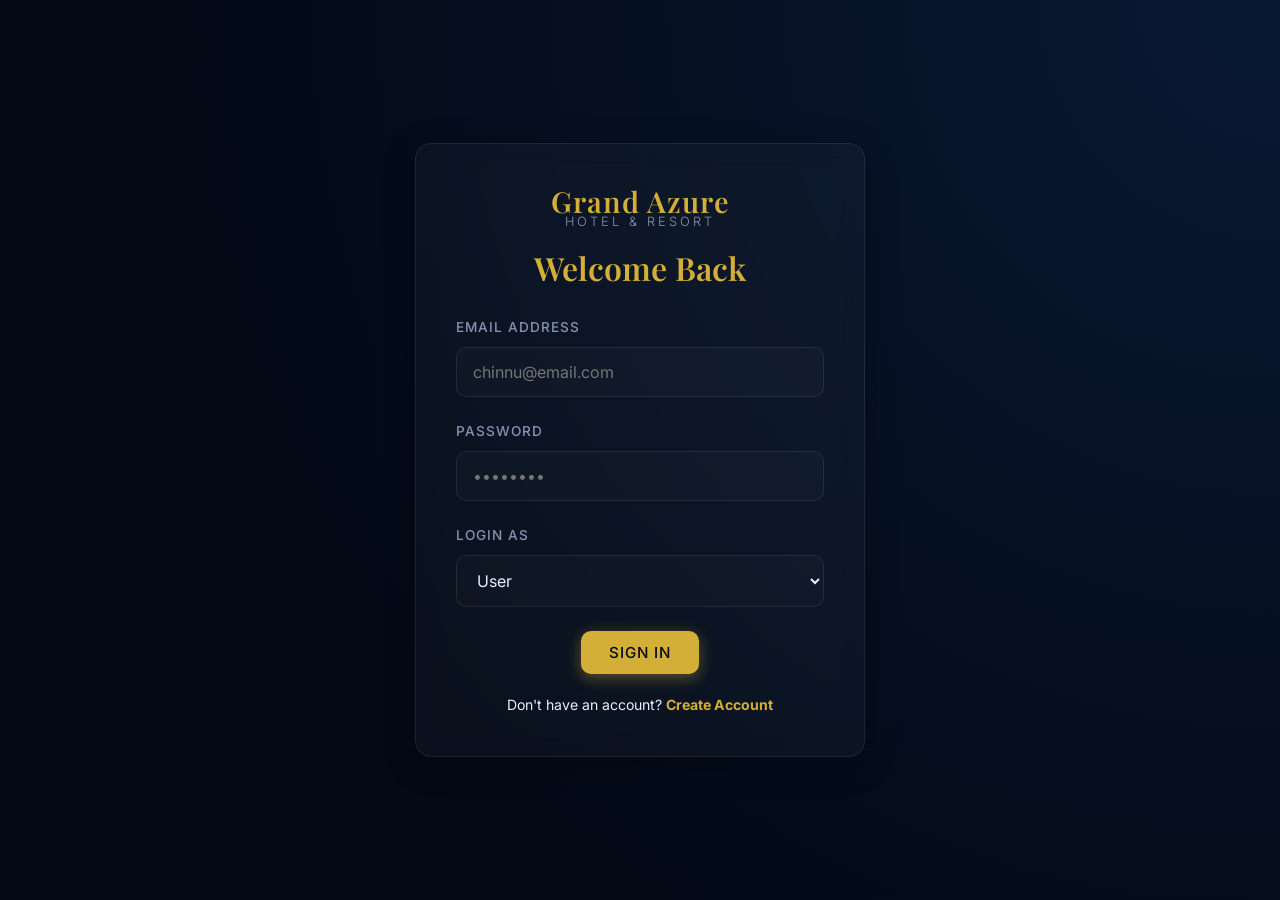
<file: frontend/index.html>
<!DOCTYPE html>
<html lang="en">
<head>
  <meta charset="UTF-8" />
  <meta name="viewport" content="width=device-width, initial-scale=1.0"/>
  <title>Grand Azure — Home</title>
  <link rel="stylesheet" href="styles.css" />
</head>

<body>

<nav class="glass">
  <div class="nav-brand">Grand Azure <span>Hotel & Resort</span></div>

  <ul class="nav-links">
    <li><a onclick="showHome(); setActive(this)" class="active">Home</a></li>
    <li><a onclick="showRooms(); setActive(this)">Rooms</a></li>
    <li><a href="booking.html">Book a Room</a></li>
    <li><a onclick="showDashboard(); setActive(this)">Dashboard</a></li>
    <li><a onclick="showCancel(); setActive(this)">Cancel Booking</a></li>
    <li style="position:relative;">
      <div class="profile-circle" id="profileCircle" style="cursor:pointer;" onclick="toggleProfileDropdown()">U</div>
      <div id="profileDropdown" class="glass" style="display:none; position:absolute; right:0; top:50px; width:220px; padding:15px; border-radius:8px; z-index:100; box-shadow: 0 4px 15px rgba(0,0,0,0.5);">
        <p style="margin:0 0 5px 0; font-weight:bold;" id="dropName"></p>
        <p style="margin:0 0 15px 0; font-size:0.85rem; color:var(--text-muted);" id="dropEmail"></p>
        <button class="btn btn-sm btn-danger" style="width:100%" onclick="logout()">Log Out</button>
      </div>
    </li>
  </ul>
</nav>

<div class="container">
  <h1 id="welcomeText"></h1>

  <!-- SECTIONS -->
  <div id="home-section">
    <div id="home-desc" class="glass" style="padding: 20px; margin-top: 20px; margin-bottom: 20px; border-left: 4px solid var(--gold);">
      <h2 style="margin-bottom:10px;">About Grand Azure</h2>
      <p style="color:var(--text-muted); font-size:1.1rem; line-height:1.6;">
        Welcome to Grand Azure, the most luxurious hotel and resort. Enjoy our premium amenities, beautiful ocean views, and exceptional 24/7 room service. 
        From a cozy single room to a grand duplex suite, we offer exactly what you need for an unforgettable stay. Unwind at our award-winning spa, dine at our Michelin-starred restaurant, and let us take care of your every need.
      </p>
    </div>
    
    <marquee class="glass" style="padding: 10px; color: var(--gold); font-weight: bold; border-radius: 4px; margin-bottom:20px;">
      🎉 Special Deal: Grab our Weekly Discounts with 20% OFF on all Deluxe rooms! 🌊 Book a Suite this weekend and get a complimentary SPA session! 🍽️ Free breakfast included with every stay!
    </marquee>
  </div>

  <div id="rooms-section" style="display:none;">
    <!-- FILTER -->
    <div class="category-filter-bar">
      <button class="cat-btn active" onclick="filterRooms('All', this)">All</button>
      <button class="cat-btn" onclick="filterRooms('Single', this)">Single</button>
      <button class="cat-btn" onclick="filterRooms('Double', this)">Double</button>
      <button class="cat-btn" onclick="filterRooms('Deluxe', this)">Deluxe</button>
      <button class="cat-btn" onclick="filterRooms('Suite', this)">Suite</button>
    </div>
    <div class="room-grid" id="rooms-grid"></div>
  </div>
  <div id="dashboard-section" style="display:none;"></div>
  <div id="cancel-section" style="display:none;"></div>

</div>

<script>
// ✅ VERIFY LOGIN INITIALLY
if (!localStorage.getItem('isLoggedIn') || localStorage.getItem('isLoggedIn') !== 'true') {
  window.location.href = 'login.html';
}

const API = 'http://localhost:5000/api';
let allRooms = [];

const name = localStorage.getItem("userName") || "Guest";
const userRole = localStorage.getItem("userRole") || "user";
const userEmail = localStorage.getItem("userEmail") || "";

document.getElementById("welcomeText").innerText = `Welcome Back, ${name}`;
document.getElementById("profileCircle").innerText = name[0];
document.getElementById("dropName").innerText = name;
document.getElementById("dropEmail").innerText = userEmail;

// Handle Admin Nav Visibility
if (userRole !== 'admin') {
  // adminLink was removed from html so nothing to do here
}

function toggleProfileDropdown() {
  const drop = document.getElementById("profileDropdown");
  drop.style.display = drop.style.display === "none" ? "block" : "none";
}

// Close dropdown if clicked outside
document.addEventListener('click', function(event) {
  const circle = document.getElementById('profileCircle');
  const drop = document.getElementById('profileDropdown');
  if (!circle.contains(event.target) && !drop.contains(event.target)) {
    drop.style.display = 'none';
  }
});

function logout() {
  localStorage.clear();
  window.location.href = 'login.html';
}

// 🔥 ACTIVE NAV
function setActive(el) {
  document.querySelectorAll('.nav-links a').forEach(a => a.classList.remove('active'));
  el.classList.add('active');
}

// 🔥 SECTION CONTROL
function showSection(section) {
  document.getElementById("home-section").style.display = "none";
  document.getElementById("rooms-section").style.display = "none";
  document.getElementById("dashboard-section").style.display = "none";
  document.getElementById("cancel-section").style.display = "none";

  document.getElementById(section).style.display = "block";
}

function showHome() {
  showSection("home-section");
}

// 🔥 LOAD ROOMS
async function loadRooms() {
  const res = await fetch(`${API}/rooms`);
  const data = await res.json();
  allRooms = data.data;
  displayRooms(allRooms);
}

// 🔥 DISPLAY ROOMS
function displayRooms(rooms) {
  const container = document.getElementById("rooms-grid");
  showSection("rooms-section");

  container.innerHTML = "";

  rooms.forEach(room => {
    container.innerHTML += `
      <div class="room-card glass">
        <div class="room-card-header">
          <div class="room-number">${room.roomNumber}</div>
          <span class="badge ${room.isAvailable ? 'badge-available' : 'badge-unavailable'}">
            ${room.isAvailable ? 'Available' : 'Booked'}
          </span>
        </div>

        <div class="room-card-body">
          <div class="room-type">${room.type}</div>
          <div class="room-price">$${room.price} <span>/night</span></div>

          <button class="btn btn-gold"
            onclick="goToBooking('${room.roomId}')"
            ${!room.isAvailable ? 'disabled' : ''}>
            Book Now
          </button>
        </div>
      </div>
    `;
  });
}

// 🔥 FILTER
function filterRooms(type, btn) {
  document.querySelectorAll('.cat-btn').forEach(b => b.classList.remove('active'));
  if(btn) btn.classList.add('active');

  if (type === "All") displayRooms(allRooms);
  else displayRooms(allRooms.filter(r => r.type === type));
}

// 🔥 SHOW ROOMS
function showRooms() {
  displayRooms(allRooms);
}

// 🔥 BOOK
function goToBooking(roomId) {
  window.location.href = `booking.html?roomId=${roomId}`;
}

// ================= DASHBOARD =================
async function showDashboard() {
  const res = await fetch(`${API}/bookings`);
  const data = await res.json();

  const userEmail = localStorage.getItem("userEmail");

  const userBookings = data.data.filter(b => b.userEmail === userEmail);

  let total = userBookings.length;
  let cancelled = userBookings.filter(b => b.status === "cancelled").length;
  let active = userBookings.filter(b => b.status === "confirmed").length;

  const container = document.getElementById("dashboard-section");
  showSection("dashboard-section");

  container.innerHTML = `
    <div class="glass" style="padding:20px; margin-top:20px;">
      <h2>📊 Your Dashboard</h2>
      <p>Total Bookings: <strong>${total}</strong></p>
      <p>Active Bookings: <strong>${active}</strong></p>
      <p>Cancelled Bookings: <strong>${cancelled}</strong></p>
    </div>
  `;
}

// ================= CANCEL =================
async function showCancel() {
  const res = await fetch(`${API}/bookings`);
  const data = await res.json();

  const userEmail = localStorage.getItem("userEmail");

  const userBookings = data.data.filter(
    b => b.userEmail === userEmail && b.status === "confirmed"
  );

  const container = document.getElementById("cancel-section");
  showSection("cancel-section");

  let html = `<div class="glass" style="padding:20px; margin-top:20px;">
                <h2>❌ Cancel Your Booking</h2>`;

  if (userBookings.length === 0) {
    html += "<p>No active bookings</p>";
  }

  userBookings.forEach(b => {
    html += `
      <div style="margin:10px 0; padding:10px; border:1px solid gray;">
        <p>Room ${b.roomNumber}</p>
        <p>${b.fromDate} → ${b.toDate}</p>
        <button onclick="cancelBooking('${b.bookingId}')">Cancel</button>
      </div>
    `;
  });

  html += `</div>`;

  container.innerHTML = html;
}

// 🔥 CANCEL FUNCTION
async function cancelBooking(id) {
  await fetch(`${API}/bookings/${id}`, {
    method: "DELETE"
  });

  alert("Booking cancelled!");
  showCancel();
}

// INIT
loadRooms();
showSection("home-section");
</script>

</body>
</html>
</file>
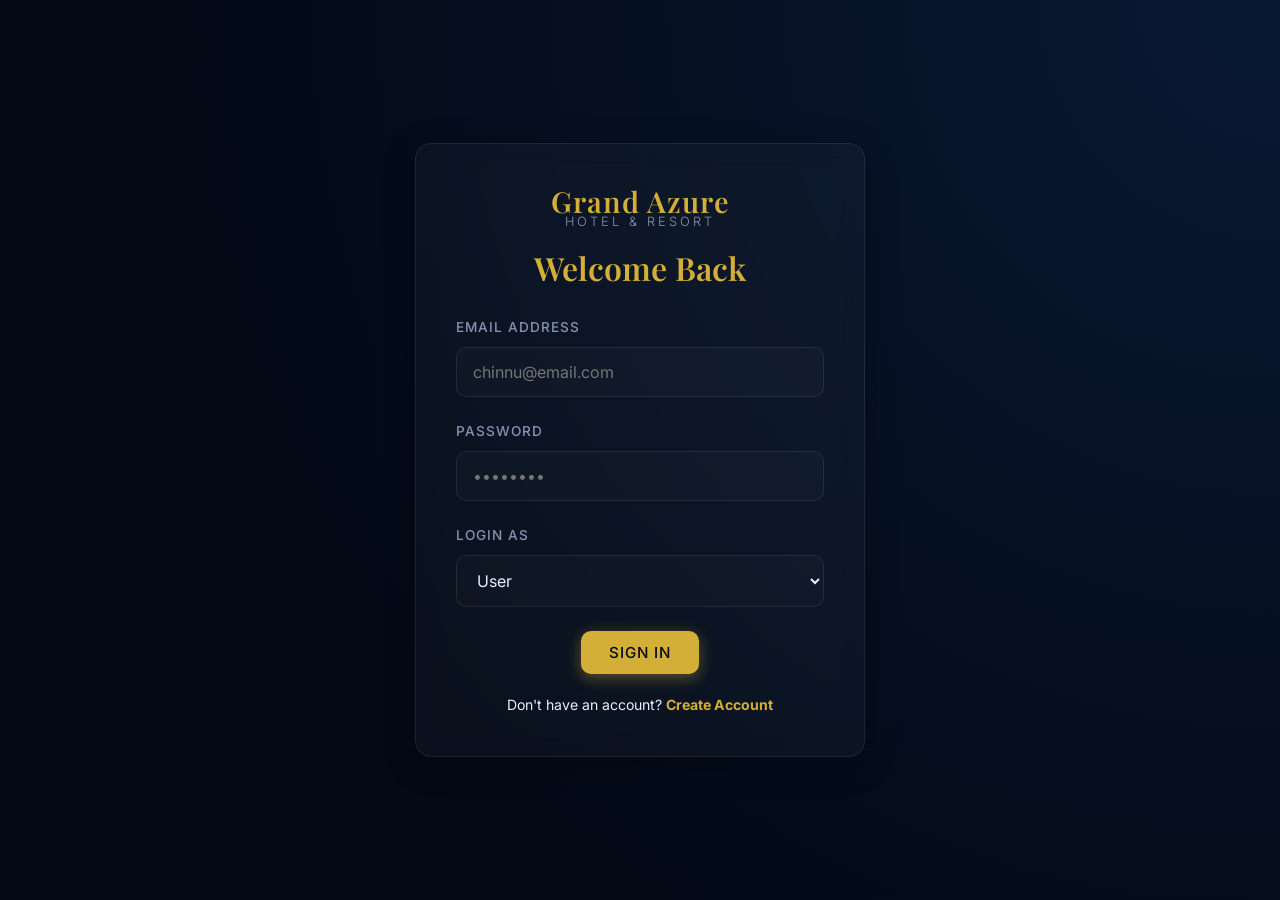
<file: frontend/admin.html>
<!DOCTYPE html>
<html lang="en">
<head>
  <meta charset="UTF-8" />
  <meta name="viewport" content="width=device-width, initial-scale=1.0" />
  <title>Grand Azure Hotel — Admin Panel</title>
  <link rel="stylesheet" href="styles.css" />
</head>
<body>

<nav class="glass" style="border:none; border-bottom:1px solid rgba(255,255,255,0.05);">
  <div class="nav-brand">Grand Azure <span>Hotel & Resort</span></div>
  <ul class="nav-links">
    <li><a href="index.html">Suites</a></li>
    <li><a href="booking.html">Reserve</a></li>
    <li><a href="admin.html" class="active">Admin</a></li>
  </ul>
</nav>

<div class="page-header">
  <h1>Admin Dashboard</h1>
  <div class="gold-line"></div>
  <p>Manage rooms and view all bookings</p>
</div>

<div class="container">
  <div class="tabs">
    <button class="tab-btn active" onclick="switchTab('bookings', event)">📋 All Bookings</button>
    <button class="tab-btn" onclick="switchTab('rooms', event)">🛏️ Manage Rooms</button>
    <button class="tab-btn" onclick="switchTab('add-room', event)">➕ Add New Room</button>
  </div>

  <!-- TAB 1: Bookings -->
  <div id="tab-bookings" class="tab-content">
    <div style="display:flex; justify-content:space-between; align-items:center; margin-bottom:20px;">
      <h2 style="font-size:1.3rem;">All Bookings</h2>
      <button class="btn btn-sm btn-primary" onclick="loadBookings()">↻ Refresh</button>
    </div>
    <div id="bookings-loading" class="loading"><div class="spinner"></div><p>Loading...</p></div>
    <div class="table-wrapper glass" id="bookings-table" style="display:none;">
      <table>
        <thead><tr><th>#</th><th>Suite</th><th>Guest</th><th>Email</th><th>Check-in</th><th>Check-out</th><th>Total</th><th>Status</th><th>Action</th></tr></thead>
        <tbody id="bookings-body"></tbody>
      </table>
    </div>
    <div id="bookings-empty" style="display:none; text-align:center; padding:40px; color:var(--gray);">No bookings yet.</div>
  </div>

  <!-- TAB 2: Rooms -->
  <div id="tab-rooms" class="tab-content" style="display:none;">
    <div style="display:flex; justify-content:space-between; align-items:center; margin-bottom:20px;">
      <h2 style="font-size:1.3rem;">All Rooms</h2>
      <button class="btn btn-sm btn-primary" onclick="loadRoomsTable()">↻ Refresh</button>
    </div>
    <div id="rooms-loading" class="loading"><div class="spinner"></div><p>Loading...</p></div>
    <div class="table-wrapper" id="rooms-table" style="display:none;">
      <table>
        <thead><tr><th>Room No.</th><th>Type</th><th>Price</th><th>Max Guests</th><th>Description</th><th>Available</th><th>Actions</th></tr></thead>
        <tbody id="rooms-body"></tbody>
      </table>
    </div>
  </div>

  <!-- TAB 3: Add Room -->
  <div id="tab-add-room" class="tab-content" style="display:none;">
    <div class="form-card glass" style="max-width:700px; margin:0 auto; text-align:left;">
      <h2>Add New Room</h2>
      <div class="form-row">
        <div class="form-group"><label>Room Number *</label><input type="number" id="new-roomNumber" placeholder="e.g. 305" /></div>
        <div class="form-group"><label>Room Type *</label>
          <select id="new-type">
            <option value="">— Select —</option>
            <option value="Single">Single</option>
            <option value="Double">Double</option>
            <option value="Deluxe">Deluxe</option>
            <option value="Suite">Suite</option>
          </select>
        </div>
      </div>
      <div class="form-row">
        <div class="form-group"><label>Price/Night ($) *</label><input type="number" id="new-price" placeholder="e.g. 150" /></div>
        <div class="form-group"><label>Max Occupancy *</label><input type="number" id="new-occupancy" placeholder="e.g. 2" /></div>
      </div>
      <div class="form-group"><label>Description</label><input type="text" id="new-desc" placeholder="Short description" /></div>
      <div class="form-group"><label>Availability</label>
        <select id="new-available"><option value="true">Available</option><option value="false">Not Available</option></select>
      </div>
      <button class="btn btn-gold" onclick="addRoom()">Add Room</button>
      <div id="add-room-result" style="margin-top:12px;"></div>
    </div>
  </div>
</div>

<!-- Edit Modal -->
<div id="edit-modal" style="display:none; position:fixed; top:0; left:0; width:100%; height:100%; background:rgba(15,30,54,0.7); z-index:200; align-items:center; justify-content:center;">
  <div style="background:var(--white); border-radius:var(--radius); padding:32px; width:90%; max-width:500px;">
    <h3 style="font-family:'Playfair Display',serif; margin-bottom:20px;">Edit Room</h3>
    <input type="hidden" id="edit-id" />
    <div class="form-group"><label>Price/Night ($)</label><input type="number" id="edit-price" /></div>
    <div class="form-group"><label>Description</label><input type="text" id="edit-desc" /></div>
    <div class="form-group"><label>Availability</label>
      <select id="edit-available"><option value="true">Available</option><option value="false">Not Available</option></select>
    </div>
    <div style="display:flex; gap:12px; margin-top:20px;">
      <button class="btn btn-gold" onclick="saveEdit()">Save</button>
      <button class="btn btn-sm" style="background:var(--cream);color:var(--navy);" onclick="closeModal()">Cancel</button>
    </div>
    <div id="edit-result" style="margin-top:12px;"></div>
  </div>
</div>

<script>
  if (localStorage.getItem('userRole') !== 'admin') {
    window.location.href = 'index.html';
  }

  const API = 'http://localhost:5000/api';

  function switchTab(name, e) {
    document.querySelectorAll('.tab-content').forEach(el => el.style.display = 'none');
    document.querySelectorAll('.tab-btn').forEach(el => el.classList.remove('active'));
    document.getElementById(`tab-${name}`).style.display = 'block';
    e.target.classList.add('active');
    if (name === 'bookings') loadBookings();
    if (name === 'rooms') loadRoomsTable();
  }

  async function loadBookings() {
    document.getElementById('bookings-loading').style.display = 'block';
    document.getElementById('bookings-table').style.display = 'none';
    document.getElementById('bookings-empty').style.display = 'none';
    try {
      const res = await fetch(`${API}/bookings`);
      const data = await res.json();
      document.getElementById('bookings-loading').style.display = 'none';
      if (!data.data || data.data.length === 0) { document.getElementById('bookings-empty').style.display = 'block'; return; }
      document.getElementById('bookings-body').innerHTML = data.data.map((b, i) => `
        <tr>
          <td>${i + 1}</td>
          <td>${b.roomId ? `Room ${b.roomId.roomNumber} (${b.roomId.type})` : 'N/A'}</td>
          <td>${b.userName}</td>
          <td style="font-size:0.82rem;">${b.userEmail}</td>
          <td>${new Date(b.fromDate).toLocaleDateString('en-US',{dateStyle:'medium'})}</td>
          <td>${new Date(b.toDate).toLocaleDateString('en-US',{dateStyle:'medium'})}</td>
          <td><strong>$${b.totalPrice}</strong></td>
          <td><span class="badge badge-${b.status === 'confirmed' ? 'available' : 'unavailable'}">${b.status}</span></td>
          <td>${b.status === 'confirmed' ? `<button class="btn btn-sm btn-danger" onclick="cancelBooking('${b._id}')">Cancel</button>` : '—'}</td>
        </tr>`).join('');
      document.getElementById('bookings-table').style.display = 'block';
    } catch (err) {
      document.getElementById('bookings-loading').innerHTML = `<p style="color:var(--danger);">❌ Error loading bookings</p>`;
    }
  }

  async function cancelBooking(id) {
    if (!confirm('Cancel this booking?')) return;
    const res = await fetch(`${API}/bookings/${id}`, { method: 'DELETE' });
    const data = await res.json();
    if (data.success) loadBookings(); else alert(data.message);
  }

  async function loadRoomsTable() {
    document.getElementById('rooms-loading').style.display = 'block';
    document.getElementById('rooms-table').style.display = 'none';
    try {
      const res = await fetch(`${API}/rooms`);
      const data = await res.json();
      document.getElementById('rooms-loading').style.display = 'none';
      document.getElementById('rooms-body').innerHTML = data.data.map(room => `
        <tr>
          <td><strong>${room.roomNumber}</strong></td>
          <td><span class="badge badge-${room.type.toLowerCase()}">${room.type}</span></td>
          <td>$${room.price}</td>
          <td>${room.maxOccupancy}</td>
          <td style="font-size:0.83rem; color:var(--text-muted);">${room.description || '—'}</td>
          <td><span class="badge badge-${room.isAvailable ? 'available' : 'unavailable'}">${room.isAvailable ? 'Yes' : 'No'}</span></td>
          <td style="display:flex; gap:8px;">
            <button class="btn btn-sm btn-primary" onclick='openEdit(${JSON.stringify(room)})'>Edit</button>
            <button class="btn btn-sm btn-danger" onclick="deleteRoom('${room.roomId}')">Delete</button>
          </td>
        </tr>`).join('');
      document.getElementById('rooms-table').style.display = 'block';
    } catch (err) {
      document.getElementById('rooms-loading').innerHTML = `<p style="color:var(--danger);">❌ Error</p>`;
    }
  }

  async function addRoom() {
    const roomNumber   = parseInt(document.getElementById('new-roomNumber').value);
    const type         = document.getElementById('new-type').value;
    const price        = parseFloat(document.getElementById('new-price').value);
    const maxOccupancy = parseInt(document.getElementById('new-occupancy').value);
    const description  = document.getElementById('new-desc').value;
    const isAvailable  = document.getElementById('new-available').value === 'true';
    const resultDiv    = document.getElementById('add-room-result');
    if (!roomNumber || !type || !price || !maxOccupancy) { resultDiv.innerHTML = `<div class="alert alert-error">⚠️ Fill all required fields.</div>`; return; }
    try {
      const res = await fetch(`${API}/rooms`, { method:'POST', headers:{'Content-Type':'application/json'}, body: JSON.stringify({roomNumber,type,price,maxOccupancy,description,isAvailable}) });
      const data = await res.json();
      resultDiv.innerHTML = data.success
        ? `<div class="alert alert-success">✅ Room ${roomNumber} added!</div>`
        : `<div class="alert alert-error">❌ ${data.message}</div>`;
    } catch { resultDiv.innerHTML = `<div class="alert alert-error">❌ Server error.</div>`; }
  }

  function openEdit(room) {
    document.getElementById('edit-id').value = room.roomId;
    document.getElementById('edit-price').value = room.price;
    document.getElementById('edit-desc').value = room.description || '';
    document.getElementById('edit-available').value = room.isAvailable.toString();
    document.getElementById('edit-result').innerHTML = '';
    document.getElementById('edit-modal').style.display = 'flex';
  }
  function closeModal() { document.getElementById('edit-modal').style.display = 'none'; }

  async function saveEdit() {
    const id = document.getElementById('edit-id').value;
    const price = parseFloat(document.getElementById('edit-price').value);
    const description = document.getElementById('edit-desc').value;
    const isAvailable = document.getElementById('edit-available').value === 'true';
    try {
      const res = await fetch(`${API}/rooms/${id}`, { method:'PUT', headers:{'Content-Type':'application/json'}, body: JSON.stringify({price,description,isAvailable}) });
      const data = await res.json();
      if (data.success) { document.getElementById('edit-result').innerHTML = `<div class="alert alert-success">✅ Updated!</div>`; setTimeout(() => { closeModal(); loadRoomsTable(); }, 1000); }
      else document.getElementById('edit-result').innerHTML = `<div class="alert alert-error">❌ ${data.message}</div>`;
    } catch { document.getElementById('edit-result').innerHTML = `<div class="alert alert-error">❌ Error.</div>`; }
  }

  async function deleteRoom(id) {
    if (!confirm('Delete this room?')) return;
    const res = await fetch(`${API}/rooms/${id}`, { method:'DELETE' });
    const data = await res.json();
    if (data.success) loadRoomsTable(); else alert(data.message);
  }

  loadBookings();
</script>
</body>
</html>
</file>
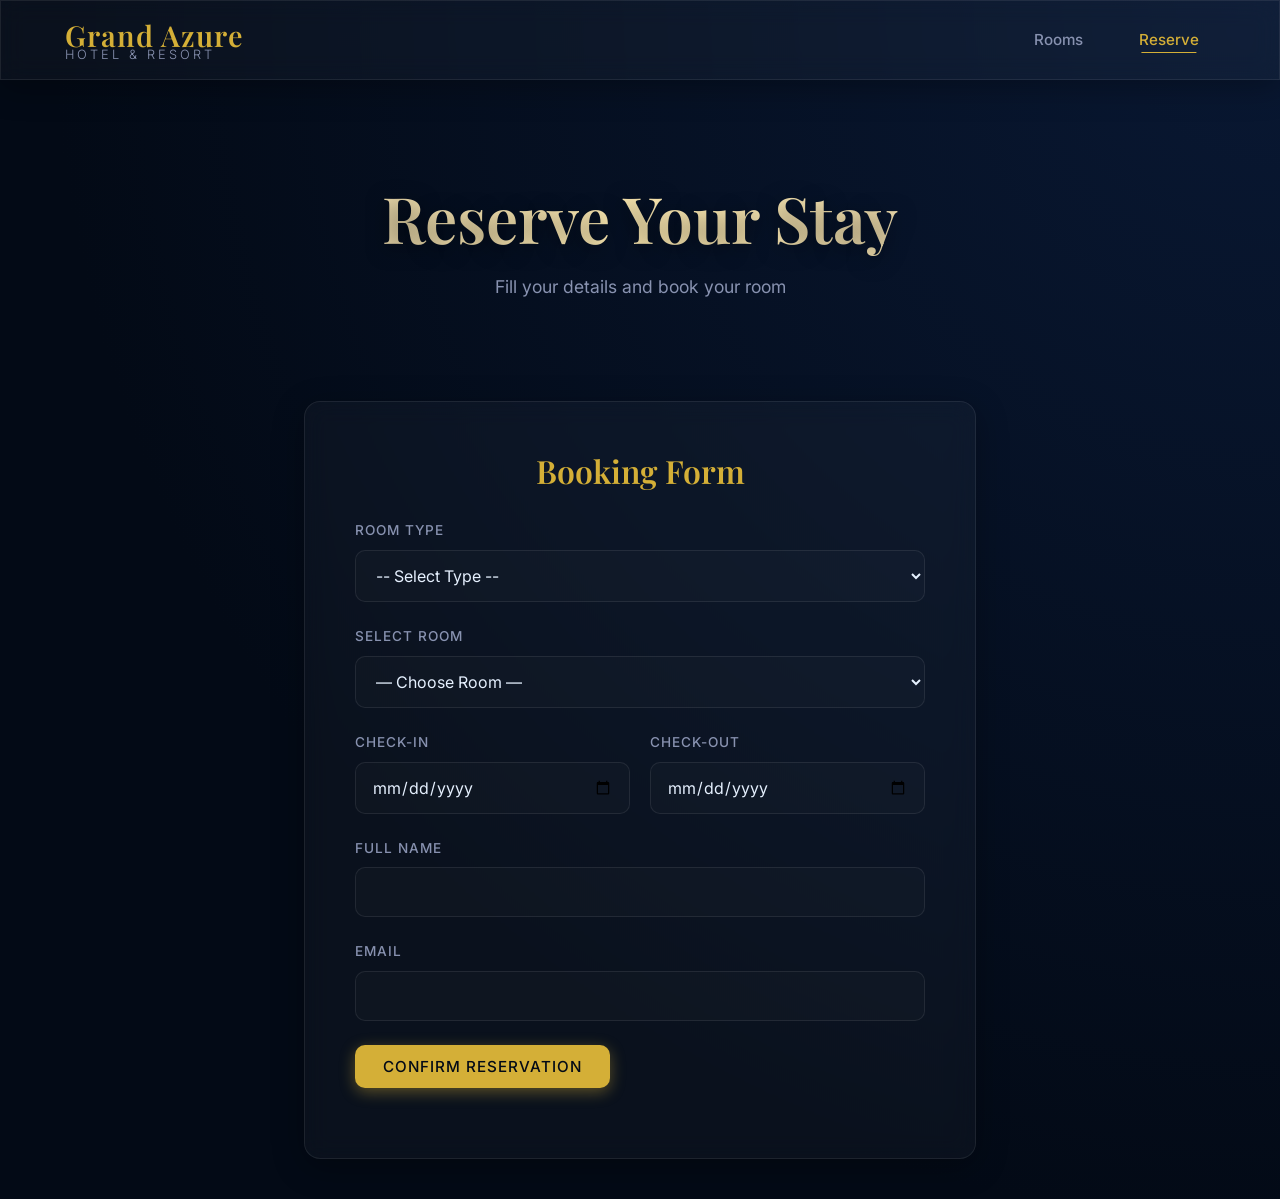
<file: frontend/booking.html>
<!DOCTYPE html>
<html lang="en">
<head>
  <meta charset="UTF-8" />
  <meta name="viewport" content="width=device-width, initial-scale=1.0"/>
  <title>Grand Azure — Book a Suite</title>
  <link rel="stylesheet" href="styles.css" />
</head>

<body>

<nav class="glass">
  <div class="nav-brand">Grand Azure <span>Hotel & Resort</span></div>
  <ul class="nav-links">
    <li><a href="index.html">Rooms</a></li>
    <li><a href="booking.html" class="active">Reserve</a></li>
  </ul>
</nav>

<div class="page-header">
  <h1>Reserve Your Stay</h1>
  <p>Fill your details and book your room</p>
</div>

<div class="container" style="max-width:800px;">
  <div class="form-card glass" style="max-width:100%; text-align:left; padding:50px;">
    
    <h2 style="text-align:center;">Booking Form</h2>

    <!-- ROOM TYPE -->
    <div class="form-group">
      <label>Room Type</label>
      <select id="roomType" onchange="filterRoomsByType()">
        <option value="">-- Select Type --</option>
        <option value="Single">Single</option>
        <option value="Double">Double</option>
        <option value="Deluxe">Deluxe</option>
        <option value="Suite">Suite</option>
      </select>
    </div>

    <!-- ROOM SELECT -->
    <div class="form-group">
      <label>Select Room</label>
      <select id="roomSelect" onchange="onRoomChange()">
        <option value="">— Choose Room —</option>
      </select>
    </div>

    <!-- ROOM INFO -->
    <div id="room-info" style="display:none; padding:15px; margin-bottom:20px;">
      <strong id="room-info-name"></strong>
      <span id="room-info-price"></span>
    </div>

    <!-- DATES -->
    <div style="display:grid; grid-template-columns:1fr 1fr; gap:20px;">
      <div class="form-group">
        <label>Check-in</label>
        <input type="date" id="fromDate" onchange="onDateChange()" />
      </div>
      <div class="form-group">
        <label>Check-out</label>
        <input type="date" id="toDate" onchange="onDateChange()" />
      </div>
    </div>

    <!-- PRICE -->
    <div id="price-calc" style="display:none; margin-top:20px;">
      <p id="calc-nights"></p>
      <h3 id="calc-total"></h3>
    </div>

    <!-- USER -->
    <div class="form-group">
      <label>Full Name</label>
      <input type="text" id="userName" />
    </div>

    <div class="form-group">
      <label>Email</label>
      <input type="email" id="userEmail" />
    </div>

    <!-- BUTTON -->
    <button class="btn btn-gold" onclick="submitBooking()">Confirm Reservation</button>

    <div id="booking-result" style="margin-top:20px;"></div>

  </div>
</div>

<script>
const API = 'http://localhost:5000/api';

let allRooms = [];
let selectedRoom = null;

const urlParams = new URLSearchParams(window.location.search);
const preSelectedRoomId = urlParams.get('roomId');

// 🔥 LOAD ROOMS
async function loadRooms() {
  const res = await fetch(`${API}/rooms`);
  const data = await res.json();

  allRooms = data.data.filter(r => r.isAvailable);

  // auto-fill user
  if(localStorage.getItem("isLoggedIn")) {
    document.getElementById("userName").value = localStorage.getItem("userName");
    document.getElementById("userEmail").value = localStorage.getItem("userEmail");
  }

  // 🔥 AUTO SELECT IF COMING FROM INDEX
  if (preSelectedRoomId) {
    const room = allRooms.find(r => r.roomId === preSelectedRoomId);
    if (room) {
      document.getElementById("roomType").value = room.type;
      filterRoomsByType();

      setTimeout(() => {
        document.getElementById("roomSelect").value = room.roomId;
        onRoomChange();
      }, 200);
    }
  }
}

// 🔥 FILTER BY TYPE
function filterRoomsByType() {
  const type = document.getElementById("roomType").value;
  const select = document.getElementById("roomSelect");

  select.innerHTML = `<option value="">— Choose Room —</option>`;

  if (!type) return;

  const filtered = allRooms.filter(r => r.type === type);

  filtered.forEach(room => {
    const opt = document.createElement("option");
    opt.value = room.roomId;
    opt.textContent = `Room ${room.roomNumber} - $${room.price}`;
    select.appendChild(opt);
  });
}

// 🔥 ROOM CHANGE
function onRoomChange() {
  const id = document.getElementById("roomSelect").value;
  selectedRoom = allRooms.find(r => r.roomId === id);

  if (selectedRoom) {
    document.getElementById("room-info").style.display = "block";
    document.getElementById("room-info-name").innerText =
      `Room ${selectedRoom.roomNumber} (${selectedRoom.type})`;
    document.getElementById("room-info-price").innerText =
      ` - $${selectedRoom.price}/night`;
  }

  onDateChange();
}

// 🔥 DATE CHANGE
function onDateChange() {
  const from = document.getElementById("fromDate").value;
  const to = document.getElementById("toDate").value;

  if (from && to && selectedRoom) {
    const nights = Math.ceil((new Date(to) - new Date(from)) / (1000*60*60*24));

    if (nights <= 0) return;

    document.getElementById("price-calc").style.display = "block";
    document.getElementById("calc-nights").innerText = `${nights} nights`;
    document.getElementById("calc-total").innerText =
      `$${nights * selectedRoom.price}`;
  }
}

// 🔥 SUBMIT
async function submitBooking() {
  const roomId = document.getElementById("roomSelect").value;
  const fromDate = document.getElementById("fromDate").value;
  const toDate = document.getElementById("toDate").value;
  const userName = document.getElementById("userName").value;
  const userEmail = document.getElementById("userEmail").value;

  if (!roomId || !fromDate || !toDate || !userName || !userEmail) {
    alert("Fill all fields");
    return;
  }

  const res = await fetch(`${API}/bookings`, {
    method: "POST",
    headers: {"Content-Type": "application/json"},
    body: JSON.stringify({ roomId, fromDate, toDate, userName, userEmail })
  });

  const data = await res.json();

  if (data.success) {
    document.getElementById("booking-result").innerHTML =
      "✅ Booking Confirmed!";
  } else {
    document.getElementById("booking-result").innerHTML =
      "❌ " + data.message;
  }
}

loadRooms();
</script>

</body>
</html>
</file>
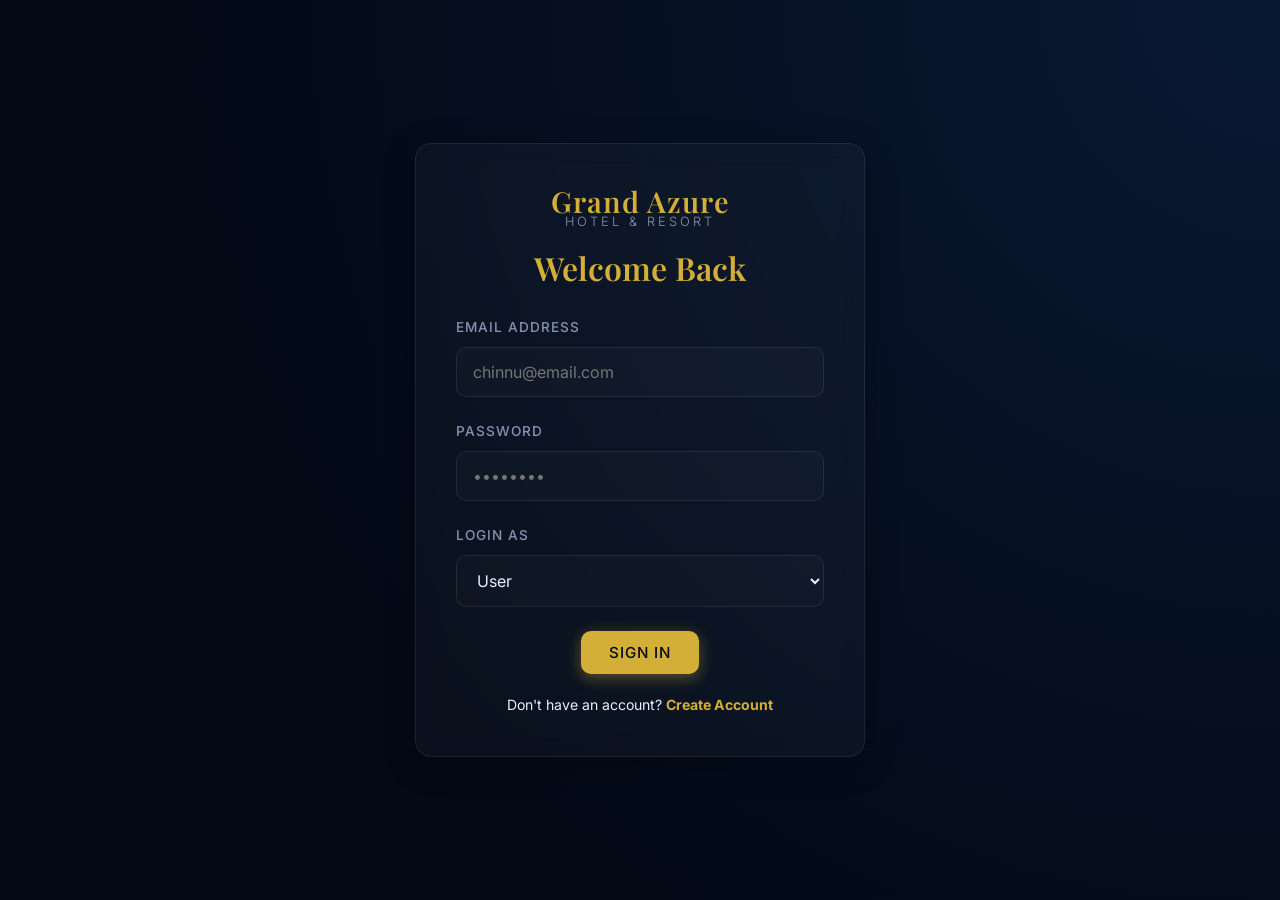
<file: frontend/login.html>
<!DOCTYPE html>
<html lang="en">
<head>
  <meta charset="UTF-8" />
  <meta name="viewport" content="width=device-width, initial-scale=1.0"/>
  <title>Grand Azure — Login</title>
  <link rel="stylesheet" href="styles.css" />
</head>
<body>

<div class="container" style="display:flex; justify-content:center; align-items:center; min-height:100vh;">
  <div class="form-card glass">
    
    <div class="nav-brand" style="text-align:center; margin-bottom:20px;">
      Grand Azure <span>Hotel & Resort</span>
    </div>

    <h2>Welcome Back</h2>

    <div class="form-group">
      <label>Email Address</label>
      <input type="email" id="email" placeholder="chinnu@email.com" />
    </div>

    <div class="form-group">
      <label>Password</label>
      <input type="password" id="pass" placeholder="••••••••" />
    </div>

    <div class="form-group">
      <label>Login As</label>
      <select id="role">
        <option value="user">User</option>
        <option value="admin">Admin</option>
      </select>
    </div>

    <button class="btn btn-gold" onclick="doLogin()">Sign In</button>

    <div id="login-error" style="margin-top:15px; text-align:center; font-size:0.85rem;"></div>

    <p style="text-align:center; margin-top:20px; font-size:0.88rem;">
      Don't have an account?
      <a href="signup.html" style="color:var(--gold); font-weight:bold;">Create Account</a>
    </p>

  </div>
</div>

<script>
  // ✅ Correct API base (matches your backend)
  const API = 'http://localhost:5000/api';

  async function doLogin() {
    const email = document.getElementById('email').value;
    const password = document.getElementById('pass').value;
    const role = document.getElementById('role').value;
    const errorDiv = document.getElementById('login-error');

    // clear previous error
    errorDiv.innerHTML = "";

    if (!email || !password) {
      errorDiv.innerHTML = "⚠️ Please fill all fields";
      return;
    }

    try {
      const res = await fetch(`${API}/auth/login`, {
        method: 'POST',
        headers: { 'Content-Type': 'application/json' },
        body: JSON.stringify({ email, password, role })
      });

      const data = await res.json();

      if (data.success) {
        // ✅ store user info
        localStorage.setItem('isLoggedIn', 'true');
        localStorage.setItem('userName', data.user.name);
        localStorage.setItem('userEmail', data.user.email);
        localStorage.setItem('userRole', data.user.role);

        // ✅ redirect
        window.location.href = 'index.html';
      } else {
        errorDiv.innerHTML = `❌ ${data.message}`;
      }

    } catch (err) {
      console.error(err);
      errorDiv.innerHTML = `<span style="color:red;">❌ Server is not running</span>`;
    }
  }
</script>

</body>
</html>
</file>
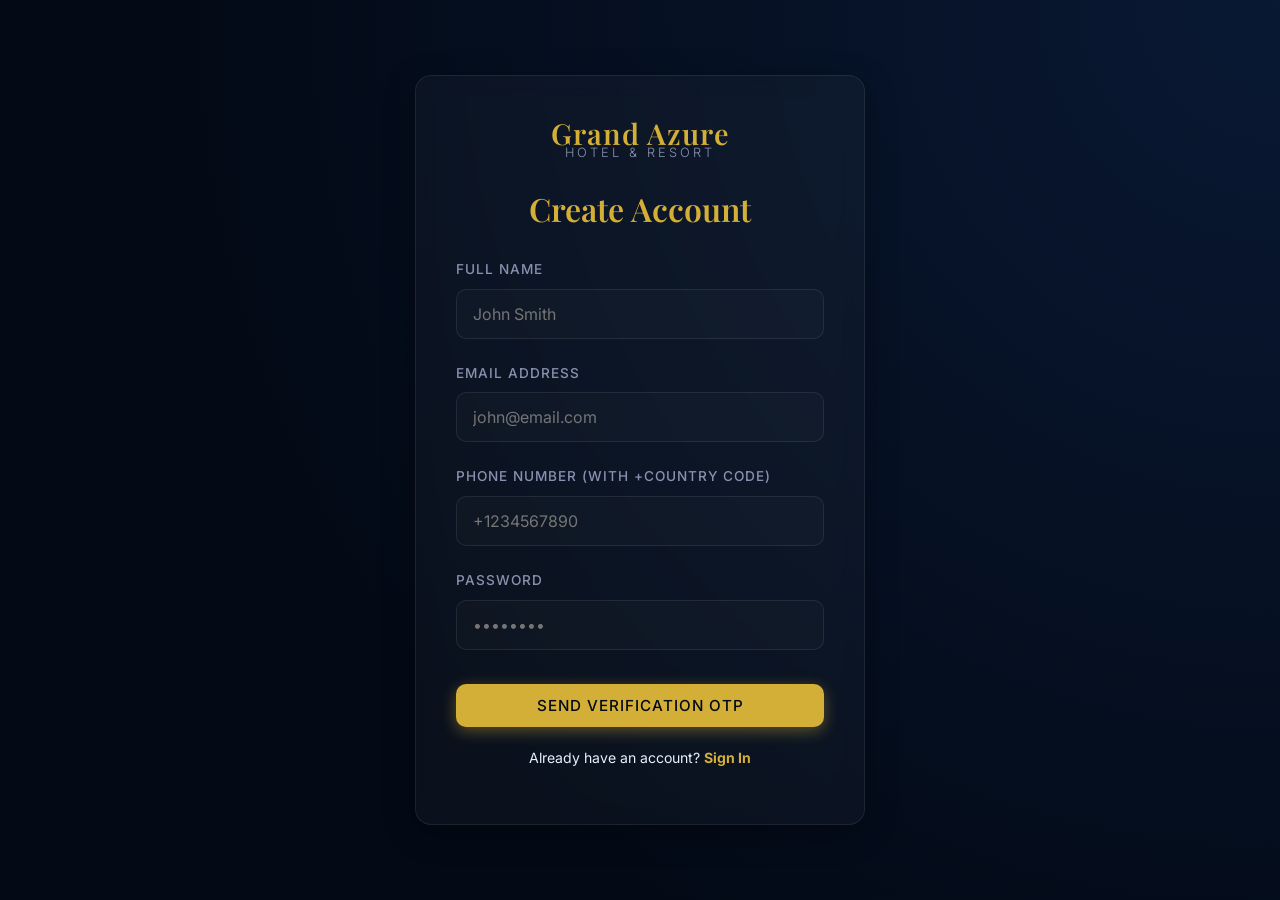
<file: frontend/signup.html>
<!DOCTYPE html>
<html lang="en">
<head>
  <meta charset="UTF-8" />
  <meta name="viewport" content="width=device-width, initial-scale=1.0" />
  <title>Grand Azure — Create Account</title>
  <link rel="stylesheet" href="styles.css" />
</head>
<body>

<div class="container" style="display:flex; justify-content:center; align-items:center; min-height:100vh;">
  <div class="form-card glass">

    <div class="nav-brand" style="text-align:center; margin-bottom:30px; font-size:1.8rem;">
      Grand Azure <span>Hotel & Resort</span>
    </div>

    <h2>Create Account</h2>

    <div id="signup-form">
      <div class="form-group">
        <label>Full Name</label>
        <input type="text" id="reg-name" placeholder="John Smith" required />
      </div>

      <div class="form-group">
        <label>Email Address</label>
        <input type="email" id="reg-email" placeholder="john@email.com" required />
      </div>

      <div class="form-group">
        <label>Phone Number (with +country code)</label>
        <input type="text" id="reg-phone" placeholder="+1234567890" required />
      </div>

      <div class="form-group">
        <label>Password</label>
        <input type="password" id="reg-password" placeholder="••••••••" required />
      </div>

      <div id="otp-section" style="display:none;">
        <div class="form-group">
          <label>Enter OTP</label>
          <input type="text" id="reg-otp" placeholder="123456" />
        </div>
        <button class="btn btn-gold" style="width:100%; margin-top:10px" onclick="registerUser()">
          Verify & Register
        </button>
      </div>

      <button id="send-otp-btn" class="btn btn-gold" style="width:100%; margin-top:10px" onclick="sendOTP()">
        Send Verification OTP
      </button>

      <p style="text-align:center; margin-top:20px; font-size:0.88rem;">
        Already have an account?
        <a href="login.html" style="color:var(--gold); font-weight:bold;">Sign In</a>
      </p>
    </div>

    <div id="verify-step" style="display:none; text-align:center;">
      <div class="alert alert-success"
        style="padding:15px; background:rgba(46,204,113,0.1); color:var(--success); border-radius:8px; margin-bottom:15px">
        ✅ Registration successful!
      </div>
      <p style="margin-bottom:20px; color:var(--text-muted)">
        You can now log in to reserve your suite.
      </p>
      <button class="btn btn-gold" onclick="window.location.href='login.html'">
        Go to Login
      </button>
    </div>

    <div id="reg-error" style="color:var(--danger); margin-top:15px; font-size:0.9rem"></div>

  </div>
</div>

<script>
  const API = 'http://localhost:5000/api';

  async function sendOTP() {
    const email = document.getElementById('reg-email').value;
    const phone = document.getElementById('reg-phone').value;
    const errDiv = document.getElementById('reg-error');
    errDiv.textContent = "";

    if (!email || !phone) {
      errDiv.textContent = '⚠️ Email and Phone Number are required to send OTP.';
      return;
    }

    try {
      const res = await fetch(`${API}/auth/send-otp`, {
        method: 'POST',
        headers: { 'Content-Type': 'application/json' },
        body: JSON.stringify({ email, phone })
      });
      const data = await res.json();

      if (data.success) {
        document.getElementById('otp-section').style.display = 'block';
        document.getElementById('send-otp-btn').style.display = 'none';
        errDiv.style.color = 'var(--success)';
        errDiv.textContent = '✅ OTP sent to your phone!';
      } else {
        errDiv.style.color = 'var(--danger)';
        errDiv.textContent = `❌ ${data.message}`;
      }
    } catch (err) {
      errDiv.style.color = 'var(--danger)';
      errDiv.textContent = '❌ Error sending OTP.';
    }
  }

  async function registerUser() {
    const name = document.getElementById('reg-name').value;
    const email = document.getElementById('reg-email').value;
    const password = document.getElementById('reg-password').value;
    const otp = document.getElementById('reg-otp').value;
    const errDiv = document.getElementById('reg-error');

    errDiv.textContent = "";

    if (!otp) {
      errDiv.textContent = '⚠️ Please enter the OTP.';
      return;
    }

    try {
      const res = await fetch(`${API}/auth/register`, {
        method: 'POST',
        headers: { 'Content-Type': 'application/json' },
        body: JSON.stringify({ name, email, password, otp })
      });

      const data = await res.json();

      if (data.success) {
        document.getElementById('signup-form').style.display = 'none';
        document.getElementById('verify-step').style.display = 'block';
      } else {
        errDiv.style.color = 'var(--danger)';
        errDiv.textContent = `❌ ${data.message}`;
      }

    } catch (err) {
      errDiv.style.color = 'var(--danger)';
      errDiv.textContent = '❌ Server is not running.';
    }
  }
</script>

</body>
</html>
</file>
<file: frontend/styles.css>
@import url('https://fonts.googleapis.com/css2?family=Playfair+Display:ital,wght@0,400;0,600;0,700;1,400&family=Inter:wght@300;400;500;600&display=swap');

:root {
  /* Grand Azure Luxury Dark Theme */
  --bg-color: #030a16;
  --bg-gradient: radial-gradient(circle at top right, #091833, #030a16 70%);
  --surface-color: rgba(255, 255, 255, 0.03);
  --surface-border: rgba(255, 255, 255, 0.08);
  --gold: #d4af37;
  --gold-glow: rgba(212, 175, 55, 0.4);
  --gold-hover: #f1cf5b;
  --text-main: #e6f1ff;
  --text-muted: #8892b0;
  
  --danger: #ff4b4b;
  --success: #2ecc71;
  
  --radius-lg: 16px;
  --radius-md: 10px;
  --transition: all 0.3s cubic-bezier(0.25, 0.8, 0.25, 1);
}

*, *::before, *::after {
  box-sizing: border-box;
  margin: 0;
  padding: 0;
}

body {
  font-family: 'Inter', sans-serif;
  background-color: var(--bg-color);
  background-image: var(--bg-gradient);
  color: var(--text-main);
  min-height: 100vh;
  font-size: 16px;
  line-height: 1.6;
  overflow-x: hidden;
}

/* Typography */
h1, h2, h3, .nav-brand {
  font-family: 'Playfair Display', serif;
  font-weight: 600;
  line-height: 1.2;
}

a {
  color: inherit;
  text-decoration: none;
  transition: var(--transition);
}

/* Glassmorphism Utilities */
.glass {
  background: var(--surface-color);
  backdrop-filter: blur(12px);
  -webkit-backdrop-filter: blur(12px);
  border: 1px solid var(--surface-border);
  box-shadow: 0 8px 32px 0 rgba(0, 0, 0, 0.3);
}

/* Navigation */
nav {
  display: flex;
  align-items: center;
  justify-content: space-between;
  padding: 0 5%;
  height: 80px;
  position: sticky;
  top: 0;
  z-index: 1000;
  border-bottom: 1px solid var(--surface-border);
}

.nav-brand {
  color: var(--gold);
  font-size: 1.8rem;
  letter-spacing: 1px;
}
.nav-brand span {
  font-family: 'Inter', sans-serif;
  font-weight: 300;
  font-size: 0.8rem;
  letter-spacing: 3px;
  text-transform: uppercase;
  color: var(--text-muted);
  display: block;
  margin-top: -5px;
}

.nav-links {
  display: flex;
  gap: 24px;
  list-style: none;
  align-items: center;
}

.nav-links a {
  color: var(--text-muted);
  font-size: 0.95rem;
  font-weight: 500;
  padding: 8px 16px;
  border-radius: var(--radius-md);
  position: relative;
}

.nav-links a::after {
  content: '';
  position: absolute;
  width: 0;
  height: 1px;
  bottom: 4px;
  left: 50%;
  background-color: var(--gold);
  transition: var(--transition);
  transform: translateX(-50%);
}

.nav-links a:hover::after, .nav-links a.active::after {
  width: 60%;
}
.nav-links a:hover, .nav-links a.active {
  color: var(--gold);
}

.profile-circle {
  width: 36px;
  height: 36px;
  border-radius: 50%;
  background: var(--gold);
  color: var(--bg-color);
  display: flex;
  align-items: center;
  justify-content: center;
  font-weight: 600;
  font-size: 1rem;
}

/* Page Header */
.page-header {
  padding: 100px 5% 60px;
  text-align: center;
  position: relative;
}
.page-header h1 {
  font-size: 4rem;
  color: var(--white);
  margin-bottom: 16px;
  text-shadow: 0 4px 20px rgba(0,0,0,0.5);
  background: linear-gradient(to right, #cfc09f, #ffecb3, #cfc09f);
  -webkit-background-clip: text;
  -webkit-text-fill-color: transparent;
}
.page-header p {
  color: var(--text-muted);
  font-size: 1.1rem;
  max-width: 600px;
  margin: 0 auto;
}

/* Buttons */
.btn {
  display: inline-flex;
  align-items: center;
  justify-content: center;
  padding: 12px 28px;
  border-radius: var(--radius-md);
  font-family: 'Inter', sans-serif;
  font-size: 0.95rem;
  font-weight: 500;
  cursor: pointer;
  border: none;
  transition: var(--transition);
  text-transform: uppercase;
  letter-spacing: 1px;
}

.btn-gold {
  background: var(--gold);
  color: var(--bg-color);
  box-shadow: 0 4px 15px var(--gold-glow);
}
.btn-gold:hover {
  background: var(--gold-hover);
  transform: translateY(-2px);
  box-shadow: 0 6px 20px var(--gold-glow);
}
.btn-gold:disabled {
  background: #555;
  color: #888;
  box-shadow: none;
  cursor: not-allowed;
  transform: none;
}

/* Cards & Forms */
.form-card {
  border-radius: var(--radius-lg);
  padding: 40px;
  width: 100%;
  max-width: 450px;
  text-align: center;
}
.form-card h2 {
  font-size: 2rem;
  margin-bottom: 30px;
  color: var(--gold);
}

.form-group {
  text-align: left;
  margin-bottom: 24px;
}
label {
  display: block;
  font-size: 0.85rem;
  font-weight: 500;
  color: var(--text-muted);
  margin-bottom: 8px;
  text-transform: uppercase;
  letter-spacing: 1px;
}

input, select, textarea {
  width: 100%;
  padding: 14px 16px;
  background: rgba(255,255,255,0.02);
  border: 1px solid var(--surface-border);
  border-radius: var(--radius-md);
  color: var(--text-main);
  font-size: 1rem;
  font-family: 'Inter', sans-serif;
  transition: var(--transition);
}
input:focus, select:focus {
  outline: none;
  border-color: var(--gold);
  background: rgba(255,255,255,0.05);
  box-shadow: 0 0 0 4px rgba(212, 175, 55, 0.1);
}

/* Grids */
.container {
  max-width: 1300px;
  margin: 0 auto;
  padding: 40px 5%;
}

.room-grid {
  display: grid;
  grid-template-columns: repeat(auto-fill, minmax(320px, 1fr));
  gap: 30px;
}

.room-card {
  border-radius: var(--radius-lg);
  overflow: hidden;
  transition: var(--transition);
  position: relative;
}
.room-card:hover {
  transform: translateY(-8px);
  border-color: rgba(212, 175, 55, 0.3);
}

.room-card-header {
  padding: 30px;
  background: rgba(0,0,0,0.2);
  border-bottom: 1px solid var(--surface-border);
  display: flex;
  justify-content: space-between;
  align-items: center;
}
.room-number {
  font-family: 'Playfair Display', serif;
  font-size: 2.5rem;
  color: var(--gold);
  line-height: 1;
}
.badge {
  padding: 6px 14px;
  border-radius: 20px;
  font-size: 0.75rem;
  font-weight: 600;
  text-transform: uppercase;
  letter-spacing: 1px;
}
.badge-available { background: rgba(46,204,113,0.15); color: var(--success); border: 1px solid var(--success); }
.badge-unavailable { background: rgba(255,75,75,0.15); color: var(--danger); border: 1px solid var(--danger); }

.room-card-body {
  padding: 30px;
}
.room-type {
  font-size: 0.85rem;
  color: var(--text-muted);
  text-transform: uppercase;
  letter-spacing: 2px;
  margin-bottom: 8px;
}
.room-price {
  font-size: 1.8rem;
  font-family: 'Playfair Display', serif;
  color: var(--text-main);
  margin-bottom: 24px;
}
.room-price span {
  font-family: 'Inter', sans-serif;
  font-size: 0.9rem;
  color: var(--text-muted);
}

/* Category Filter Bar */
.category-filter-bar {
  display: flex;
  gap: 12px;
  margin-bottom: 40px;
  overflow-x: auto;
  padding-bottom: 10px;
}
.cat-btn {
  background: transparent;
  border: 1px solid var(--surface-border);
  color: var(--text-muted);
  padding: 10px 24px;
  border-radius: 30px;
  cursor: pointer;
  transition: var(--transition);
  font-family: 'Inter', sans-serif;
  font-size: 0.9rem;
  white-space: nowrap;
}
.cat-btn:hover {
  background: rgba(255,255,255,0.05);
}
.cat-btn.active {
  background: var(--gold);
  color: var(--bg-color);
  border-color: var(--gold);
}

/* Loading Spinner */
.loading { text-align: center; padding: 60px; color: var(--text-muted); }
.spinner {
  display: inline-block;
  width: 40px; height: 40px;
  border: 3px solid rgba(255,255,255,0.1);
  border-top-color: var(--gold);
  border-radius: 50%;
  animation: spin 1s ease-in-out infinite;
  margin-bottom: 16px;
}
@keyframes spin { to { transform: rotate(360deg); } }

/* Table */
.table-wrapper {
  overflow-x: auto;
  border-radius: var(--radius-lg);
  margin-top: 20px;
}
table {
  width: 100%;
  border-collapse: collapse;
}
thead th {
  background: rgba(0,0,0,0.3);
  color: var(--gold);
  text-align: left;
  padding: 16px 20px;
  font-size: 0.85rem;
  text-transform: uppercase;
  letter-spacing: 1px;
}
tbody tr {
  border-bottom: 1px solid var(--surface-border);
  transition: var(--transition);
}
tbody tr:hover {
  background: rgba(255,255,255,0.02);
}
tbody td {
  padding: 16px 20px;
  font-size: 0.95rem;
  color: var(--text-main);
}

/* Profile Dropdown */
.profile-dropdown-container {
  position: relative;
  display: inline-block;
}
.profile-dropdown {
  position: absolute;
  top: 55px;
  right: 0;
  width: 250px;
  border-radius: var(--radius-md);
  padding: 20px;
  display: none;
  flex-direction: column;
  gap: 15px;
  z-index: 2000;
  text-align: left;
}
.profile-dropdown.show {
  display: flex;
}
.profile-name { font-size: 1.1rem; color: var(--gold); font-family: 'Playfair Display', serif; margin-bottom: 2px;}
.profile-email { font-size: 0.85rem; color: var(--text-muted); border-bottom: 1px solid var(--surface-border); padding-bottom: 15px; margin-bottom: 5px; }

/* Dashboard UI */
.dashboard-metrics {
  display: flex;
  gap: 20px;
  margin-bottom: 30px;
}
.metric-box {
  background: rgba(212,175,55,0.05);
  border: 1px solid rgba(212,175,55,0.2);
  border-radius: var(--radius-md);
  padding: 20px;
  min-width: 200px;
}
.metric-box h3 { font-size: 2.5rem; color: var(--gold); line-height: 1; margin-bottom: 5px; }
.metric-box p { font-size: 0.8rem; color: var(--text-muted); text-transform: uppercase; letter-spacing: 1px; }

.booking-mini-card {
  padding: 20px;
  border-radius: var(--radius-md);
  margin-bottom: 15px;
  display: flex;
  justify-content: space-between;
  align-items: center;
  transition: var(--transition);
}
.booking-mini-card:hover { border-color: rgba(212, 175, 55, 0.4); }
.booking-info h4 { font-family: 'Inter', sans-serif; font-size: 1.1rem; color: var(--text-main); margin-bottom: 5px; }
.booking-info p { font-size: 0.85rem; color: var(--text-muted); }
.booking-price { font-size: 1.4rem; color: var(--gold); font-family: 'Playfair Display', serif; }
</file>
